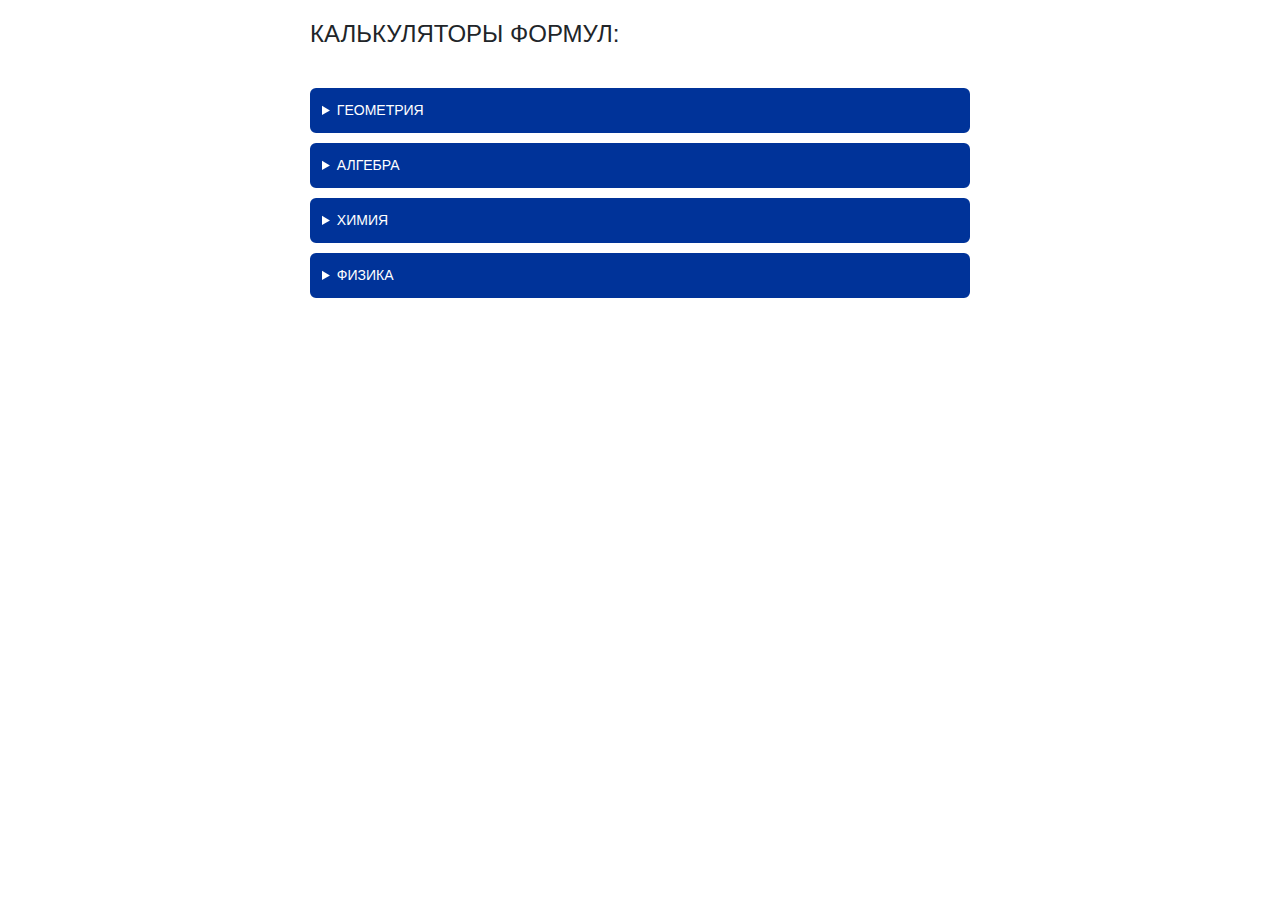
<file: index.html>
<!doctype html>
<html lang="ru">
  <head>
    <!-- Required meta tags -->
    <meta charset="utf-8">
    <meta name="viewport" content="width=device-width, initial-scale=1, shrink-to-fit=no">

	<script src="https://code.jquery.com/jquery-3.6.3.min.js" integrity="sha256-pvPw+upLPUjgMXY0G+8O0xUf+/Im1MZjXxxgOcBQBXU=" crossorigin="anonymous"></script>

    <!-- Bootstrap CSS -->
    <link rel="stylesheet" href="https://cdn.jsdelivr.net/npm/bootstrap@4.4.1/dist/css/bootstrap.min.css" integrity="sha384-Vkoo8x4CGsO3+Hhxv8T/Q5PaXtkKtu6ug5TOeNV6gBiFeWPGFN9MuhOf23Q9Ifjh" crossorigin="anonymous">
    <link rel="stylesheet" href="style.css">

    <title>КАЛЬКУЛЯТОР ФОРМУЛ</title>
  </head>
  <body>

<h4>КАЛЬКУЛЯТОРЫ ФОРМУЛ:</h4>
<br/>

<details style="margin-top:10px;border: 2px solid #003399;border-radius:6px;">
	<summary style="background-color:#003399;color:white;padding:10px;">ГЕОМЕТРИЯ</summary>
	
			<details style="margin:10px;border: 2px solid #003300;border-radius:6px;">
				<summary style="background-color:#003300;color:white;padding:10px;">Теорема Пифагора</summary>
				<div style="margin:10px;">
					<img src="pifagor.png" width="300px"><br/>
					<a class="btn btn-primary" href="first.html">Найти 'a'</a>&nbsp;&nbsp;
					<a class="btn btn-success" href="second.html">Найти 'b'</a>&nbsp;&nbsp;
					<a class="btn btn-dark" href="third.html">Найти 'c'</a>
				</div>
			</details>
			
</details>

<details style="margin-top:10px;border: 2px solid #003399;border-radius:6px;">
	<summary style="background-color:#003399;color:white;padding:10px;">АЛГЕБРА</summary>
		<div style="margin:10px;">
			<a class="btn btn-primary" href="rk.html">Разность квадратов</a>&nbsp;&nbsp;a^2-b^2=(a-b)(a+b) <br/><br/>
			<a class="btn btn-success" href="sk.html">Сложение квадратов</a>&nbsp;&nbsp;a^2+b^2=(a+b)(a+b) <br/><br/>
			<a class="btn btn-dark" href="ks.html">Квадрат суммы</a>&nbsp;&nbsp;(a+b)^2 = a^2+2ab +b^2 <br/><br/>
			<a class="btn btn-danger" href="kr.html">Квадрат разности</a>&nbsp;&nbsp;(a-b)^2 = a^2-2ab +b^2
		</div>	
</details>

<details style="margin-top:10px;border: 2px solid #003399;border-radius:6px;">
	<summary style="background-color:#003399;color:white;padding:10px;">ХИМИЯ</summary>
	
		<div style="margin:10px;">
			Данные скоро появятся...
		</div>	
			
</details>

<details style="margin-top:10px;border: 2px solid #003399;border-radius:6px;">
	<summary style="background-color:#003399;color:white;padding:10px;">ФИЗИКА</summary>

		<div style="margin:10px;">
			Данные скоро появятся...
		</div>	
			
</details>


    <script src="https://code.jquery.com/jquery-3.4.1.slim.min.js" integrity="sha384-J6qa4849blE2+poT4WnyKhv5vZF5SrPo0iEjwBvKU7imGFAV0wwj1yYfoRSJoZ+n" crossorigin="anonymous"></script>
    <script src="https://cdn.jsdelivr.net/npm/popper.js@1.16.0/dist/umd/popper.min.js" integrity="sha384-Q6E9RHvbIyZFJoft+2mJbHaEWldlvI9IOYy5n3zV9zzTtmI3UksdQRVvoxMfooAo" crossorigin="anonymous"></script>
    <script src="https://cdn.jsdelivr.net/npm/bootstrap@4.4.1/dist/js/bootstrap.min.js" integrity="sha384-wfSDF2E50Y2D1uUdj0O3uMBJnjuUD4Ih7YwaYd1iqfktj0Uod8GCExl3Og8ifwB6" crossorigin="anonymous"></script>
  </body>
</html>
</file>
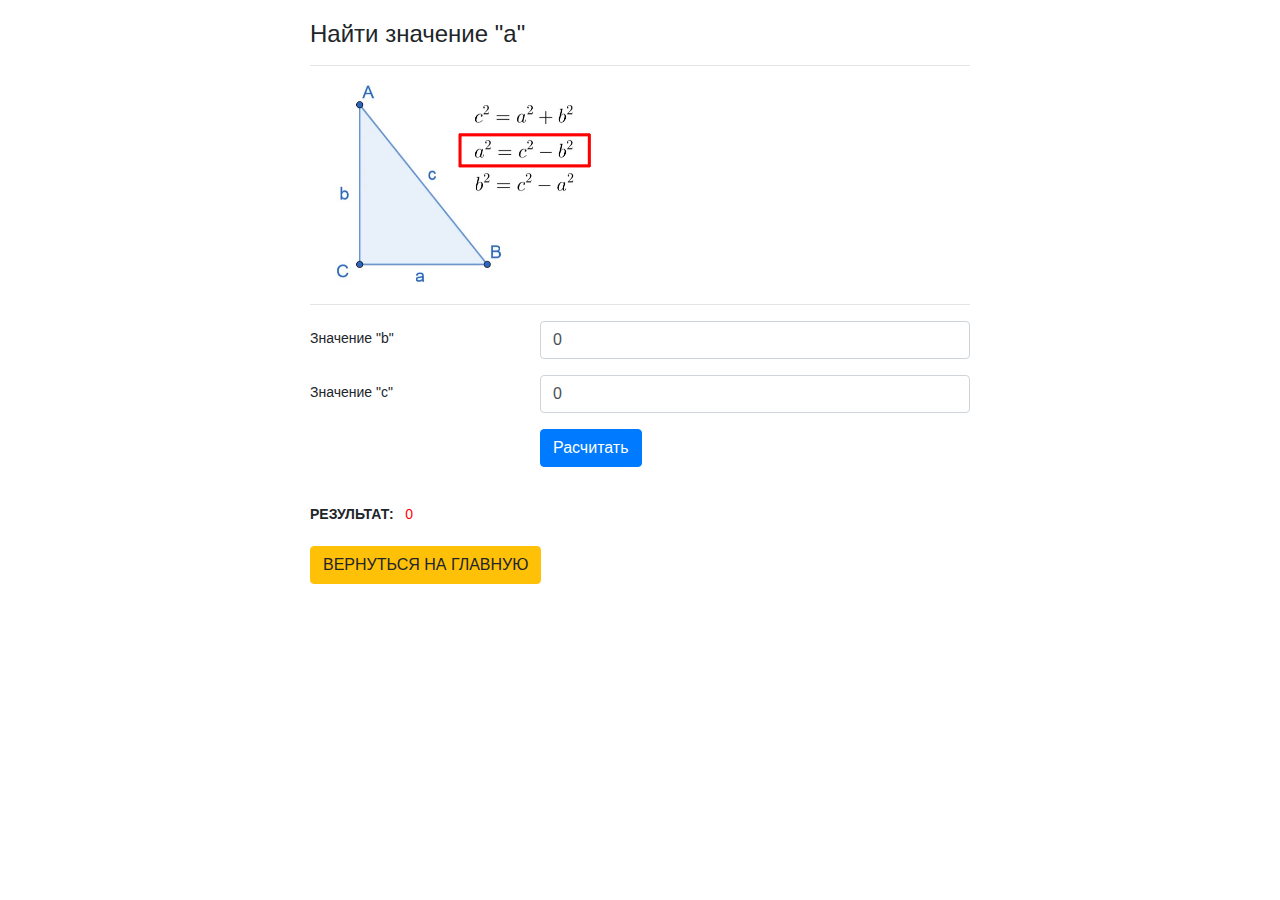
<file: first.html>
<!doctype html>
<html lang="ru">
  <head>
    <!-- Required meta tags -->
    <meta charset="utf-8">
    <meta name="viewport" content="width=device-width, initial-scale=1, shrink-to-fit=no">


	<script src="https://code.jquery.com/jquery-3.6.3.min.js" integrity="sha256-pvPw+upLPUjgMXY0G+8O0xUf+/Im1MZjXxxgOcBQBXU=" crossorigin="anonymous"></script>


    <!-- Bootstrap CSS -->
    <link rel="stylesheet" href="https://cdn.jsdelivr.net/npm/bootstrap@4.4.1/dist/css/bootstrap.min.css" integrity="sha384-Vkoo8x4CGsO3+Hhxv8T/Q5PaXtkKtu6ug5TOeNV6gBiFeWPGFN9MuhOf23Q9Ifjh" crossorigin="anonymous">
    <link rel="stylesheet" href="style.css">

    <title>Теорема Пифагора</title>
  </head>
  <body>



<h4>Найти значение "a"</h4>
<hr>
<img src="first.png" width="300px">
<hr>


  <div class="form-group row">
    <label for="first_b" class="col-4 col-form-label">Значение "b"</label> 
    <div class="col-8">
      <input value="0" id="first_b" name="first_b" type="number" required="required" class="form-control">
    </div>
  </div>
  <div class="form-group row">
    <label class="col-4 col-form-label" for="first_c">Значение "c"</label> 
    <div class="col-8">
      <input value="0" id="first_c" name="first_c" type="number" required="required" class="form-control">
    </div>
  </div> 
  <div class="form-group row">
    <div class="offset-4 col-8">
      <button onclick="Result()" name="submit" type="submit" class="btn btn-primary">Расчитать</button>
    </div>
  </div>


<br/>
<b>РЕЗУЛЬТАТ:</b>&nbsp;&nbsp;&nbsp;<span style="color: red;" id="result">0</span>
<br/>
<br/>
<a class="btn btn-warning" href="index.html">ВЕРНУТЬСЯ НА ГЛАВНУЮ</a>

<script>

function Result(){

var b = parseFloat( $("#first_b").val() );
var c = parseFloat( $("#first_c").val() );


	if(b > 0 && c > 0 && c > b){
		$("#result").html( Math.sqrt(Math.pow(c, 2) - Math.pow(b, 2)) );
		$("#result").css("color", "green");
	}
	else
	{
		$("#result").html( "Значения должны быть больше нуля, <u>а также <b>'c'</b> больше <b>'b'</b></u>" );
		$("#result").css("color", "red");
	}
}

</script>


    <script src="https://code.jquery.com/jquery-3.4.1.slim.min.js" integrity="sha384-J6qa4849blE2+poT4WnyKhv5vZF5SrPo0iEjwBvKU7imGFAV0wwj1yYfoRSJoZ+n" crossorigin="anonymous"></script>
    <script src="https://cdn.jsdelivr.net/npm/popper.js@1.16.0/dist/umd/popper.min.js" integrity="sha384-Q6E9RHvbIyZFJoft+2mJbHaEWldlvI9IOYy5n3zV9zzTtmI3UksdQRVvoxMfooAo" crossorigin="anonymous"></script>
    <script src="https://cdn.jsdelivr.net/npm/bootstrap@4.4.1/dist/js/bootstrap.min.js" integrity="sha384-wfSDF2E50Y2D1uUdj0O3uMBJnjuUD4Ih7YwaYd1iqfktj0Uod8GCExl3Og8ifwB6" crossorigin="anonymous"></script>
  </body>
</html>
</file>
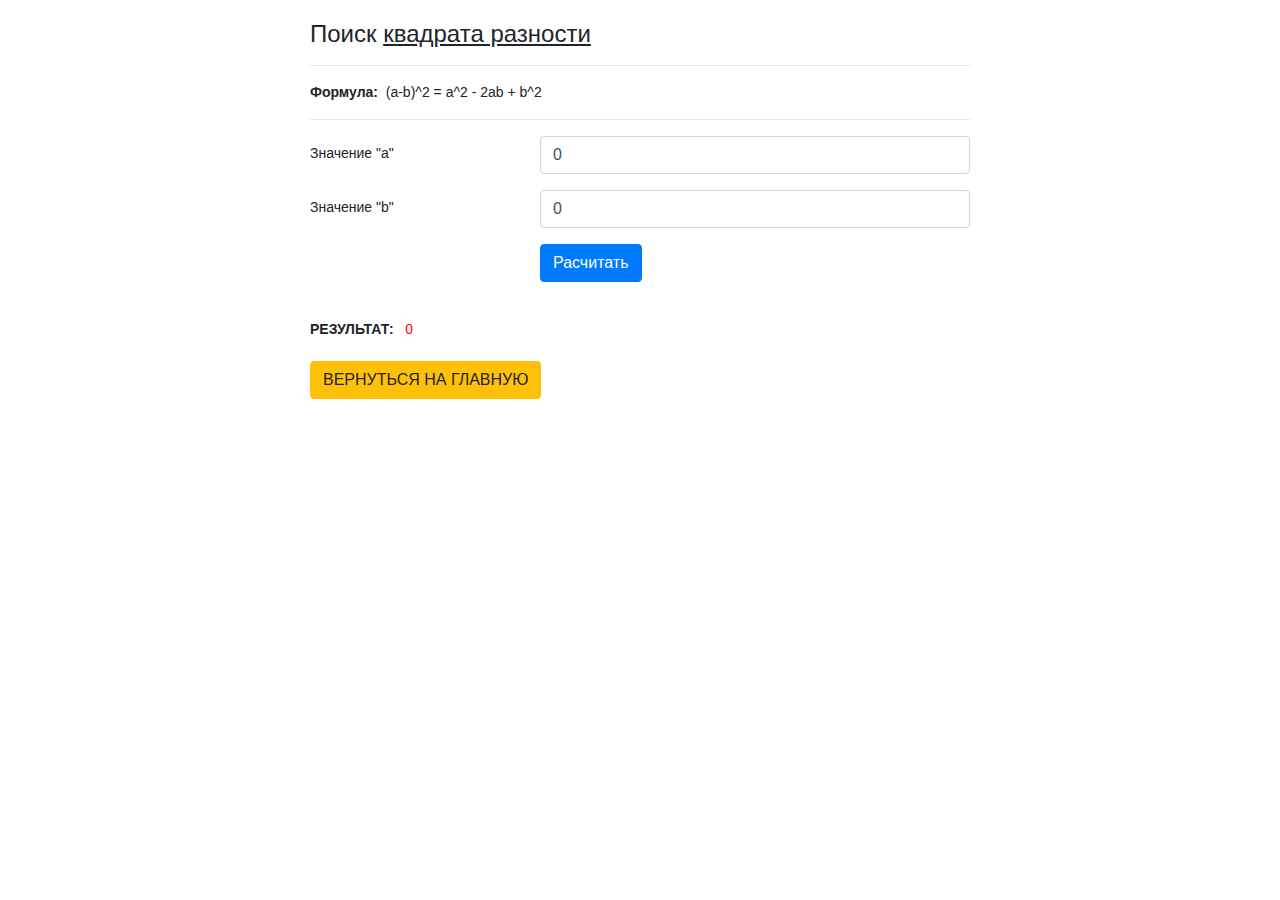
<file: kr.html>
<!doctype html>
<html lang="ru">
  <head>
    <!-- Required meta tags -->
    <meta charset="utf-8">
    <meta name="viewport" content="width=device-width, initial-scale=1, shrink-to-fit=no">


	<script src="https://code.jquery.com/jquery-3.6.3.min.js" integrity="sha256-pvPw+upLPUjgMXY0G+8O0xUf+/Im1MZjXxxgOcBQBXU=" crossorigin="anonymous"></script>


    <!-- Bootstrap CSS -->
    <link rel="stylesheet" href="https://cdn.jsdelivr.net/npm/bootstrap@4.4.1/dist/css/bootstrap.min.css" integrity="sha384-Vkoo8x4CGsO3+Hhxv8T/Q5PaXtkKtu6ug5TOeNV6gBiFeWPGFN9MuhOf23Q9Ifjh" crossorigin="anonymous">
    <link rel="stylesheet" href="style.css">

    <title>Теорема Пифагора</title>
  </head>
  <body>


<h4>Поиск <u>квадрата разности</u></h4>
<hr>
<b>Формула:</b>&nbsp;&nbsp;(a-b)^2 = a^2 - 2ab + b^2
<hr>


  <div class="form-group row">
    <label for="rk_a" class="col-4 col-form-label">Значение "a"</label> 
    <div class="col-8">
      <input value="0" id="rk_a" name="rk_a" type="number" required="required" class="form-control">
    </div>
  </div>
  <div class="form-group row">
    <label class="col-4 col-form-label" for="rk_b">Значение "b"</label> 
    <div class="col-8">
      <input value="0" id="rk_b" name="rk_b" type="number" required="required" class="form-control">
    </div>
  </div> 
  <div class="form-group row">
    <div class="offset-4 col-8">
      <button onclick="Result()" name="submit" type="submit" class="btn btn-primary">Расчитать</button>
    </div>
  </div>


<br/>
<b>РЕЗУЛЬТАТ:</b>&nbsp;&nbsp;&nbsp;<span style="color: red;" id="result">0</span>
<br/>
<br/>
<a class="btn btn-warning" href="index.html">ВЕРНУТЬСЯ НА ГЛАВНУЮ</a>

<script>

function Result(){

var a = parseFloat( $("#rk_a").val() );
var b = parseFloat( $("#rk_b").val() );
var res = Math.pow( (a - b), 2);


	if(a > 0 && b > 0)
	{
		$("#result").html("<b>" + res + "</b><br><br>(" + a + " - " + b + ")^2 = "+ a + "^2 - 2*"+ a + "*" + b + " + " + b +"^2 = <b>" + res + "</b>" );
		$("#result").css("color", "green");
	}
	else
	{
		$("#result").html( "Значения должны быть больше нуля..." );
		$("#result").css("color", "red");
	}
}

</script>


    <script src="https://code.jquery.com/jquery-3.4.1.slim.min.js" integrity="sha384-J6qa4849blE2+poT4WnyKhv5vZF5SrPo0iEjwBvKU7imGFAV0wwj1yYfoRSJoZ+n" crossorigin="anonymous"></script>
    <script src="https://cdn.jsdelivr.net/npm/popper.js@1.16.0/dist/umd/popper.min.js" integrity="sha384-Q6E9RHvbIyZFJoft+2mJbHaEWldlvI9IOYy5n3zV9zzTtmI3UksdQRVvoxMfooAo" crossorigin="anonymous"></script>
    <script src="https://cdn.jsdelivr.net/npm/bootstrap@4.4.1/dist/js/bootstrap.min.js" integrity="sha384-wfSDF2E50Y2D1uUdj0O3uMBJnjuUD4Ih7YwaYd1iqfktj0Uod8GCExl3Og8ifwB6" crossorigin="anonymous"></script>
  </body>
</html>
</file>
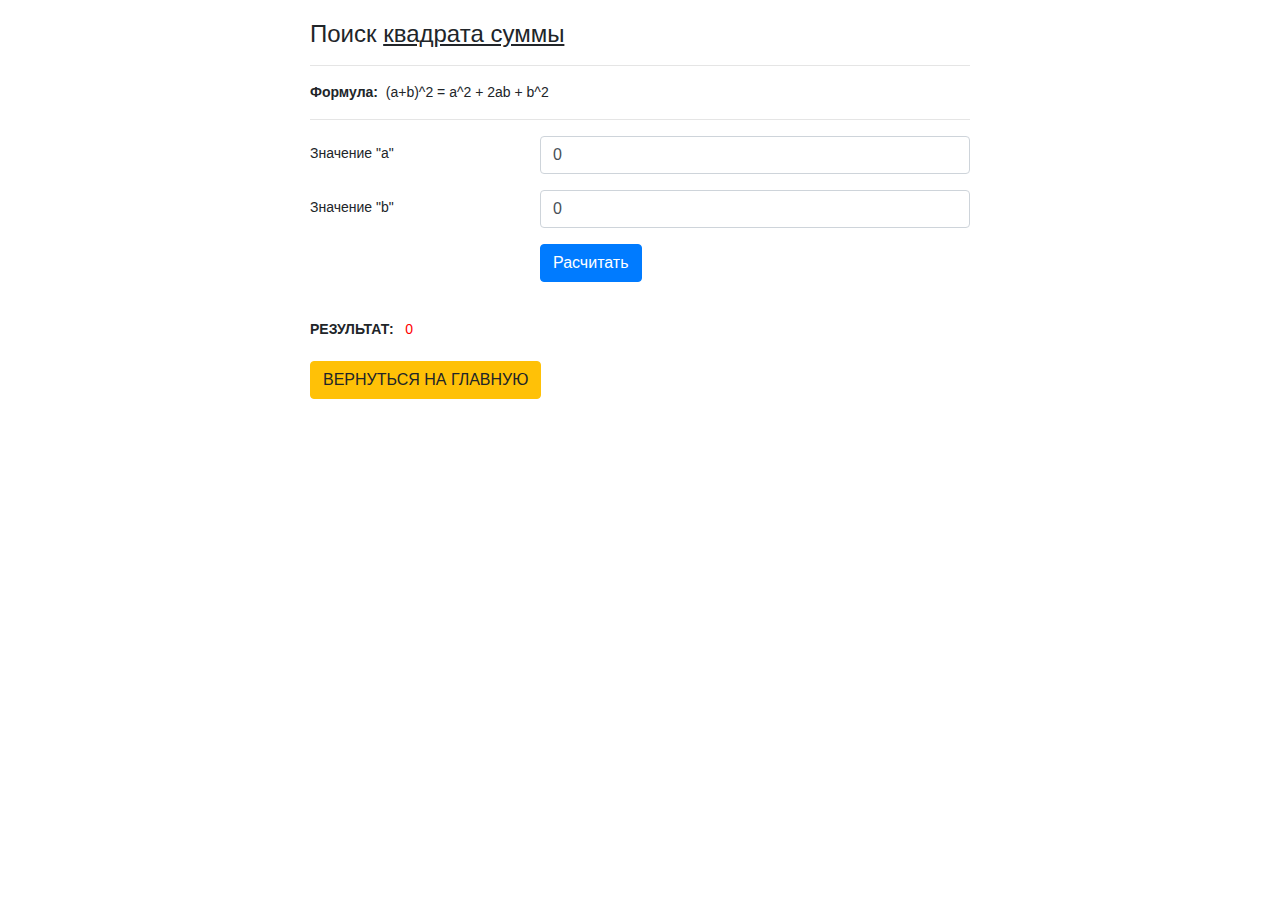
<file: ks.html>
<!doctype html>
<html lang="ru">
  <head>
    <!-- Required meta tags -->
    <meta charset="utf-8">
    <meta name="viewport" content="width=device-width, initial-scale=1, shrink-to-fit=no">


	<script src="https://code.jquery.com/jquery-3.6.3.min.js" integrity="sha256-pvPw+upLPUjgMXY0G+8O0xUf+/Im1MZjXxxgOcBQBXU=" crossorigin="anonymous"></script>


    <!-- Bootstrap CSS -->
    <link rel="stylesheet" href="https://cdn.jsdelivr.net/npm/bootstrap@4.4.1/dist/css/bootstrap.min.css" integrity="sha384-Vkoo8x4CGsO3+Hhxv8T/Q5PaXtkKtu6ug5TOeNV6gBiFeWPGFN9MuhOf23Q9Ifjh" crossorigin="anonymous">
    <link rel="stylesheet" href="style.css">

    <title>Теорема Пифагора</title>
  </head>
  <body>


<h4>Поиск <u>квадрата суммы</u></h4>
<hr>
<b>Формула:</b>&nbsp;&nbsp;(a+b)^2 = a^2 + 2ab + b^2
<hr>


  <div class="form-group row">
    <label for="rk_a" class="col-4 col-form-label">Значение "a"</label> 
    <div class="col-8">
      <input value="0" id="rk_a" name="rk_a" type="number" required="required" class="form-control">
    </div>
  </div>
  <div class="form-group row">
    <label class="col-4 col-form-label" for="rk_b">Значение "b"</label> 
    <div class="col-8">
      <input value="0" id="rk_b" name="rk_b" type="number" required="required" class="form-control">
    </div>
  </div> 
  <div class="form-group row">
    <div class="offset-4 col-8">
      <button onclick="Result()" name="submit" type="submit" class="btn btn-primary">Расчитать</button>
    </div>
  </div>


<br/>
<b>РЕЗУЛЬТАТ:</b>&nbsp;&nbsp;&nbsp;<span style="color: red;" id="result">0</span>
<br/>
<br/>
<a class="btn btn-warning" href="index.html">ВЕРНУТЬСЯ НА ГЛАВНУЮ</a>

<script>

function Result(){

var a = parseFloat( $("#rk_a").val() );
var b = parseFloat( $("#rk_b").val() );
var res = Math.pow( (a + b), 2);


	if(a > 0 && b > 0)
	{
		$("#result").html("<b>" + res + "</b><br><br>(" + a + " + " + b + ")^2 = "+ a + "^2 + 2*"+ a + "*" + b + " + " + b +"^2 = <b>" + res + "</b>" );
		$("#result").css("color", "green");
	}
	else
	{
		$("#result").html( "Значения должны быть больше нуля..." );
		$("#result").css("color", "red");
	}
}

</script>


    <script src="https://code.jquery.com/jquery-3.4.1.slim.min.js" integrity="sha384-J6qa4849blE2+poT4WnyKhv5vZF5SrPo0iEjwBvKU7imGFAV0wwj1yYfoRSJoZ+n" crossorigin="anonymous"></script>
    <script src="https://cdn.jsdelivr.net/npm/popper.js@1.16.0/dist/umd/popper.min.js" integrity="sha384-Q6E9RHvbIyZFJoft+2mJbHaEWldlvI9IOYy5n3zV9zzTtmI3UksdQRVvoxMfooAo" crossorigin="anonymous"></script>
    <script src="https://cdn.jsdelivr.net/npm/bootstrap@4.4.1/dist/js/bootstrap.min.js" integrity="sha384-wfSDF2E50Y2D1uUdj0O3uMBJnjuUD4Ih7YwaYd1iqfktj0Uod8GCExl3Og8ifwB6" crossorigin="anonymous"></script>
  </body>
</html>
</file>
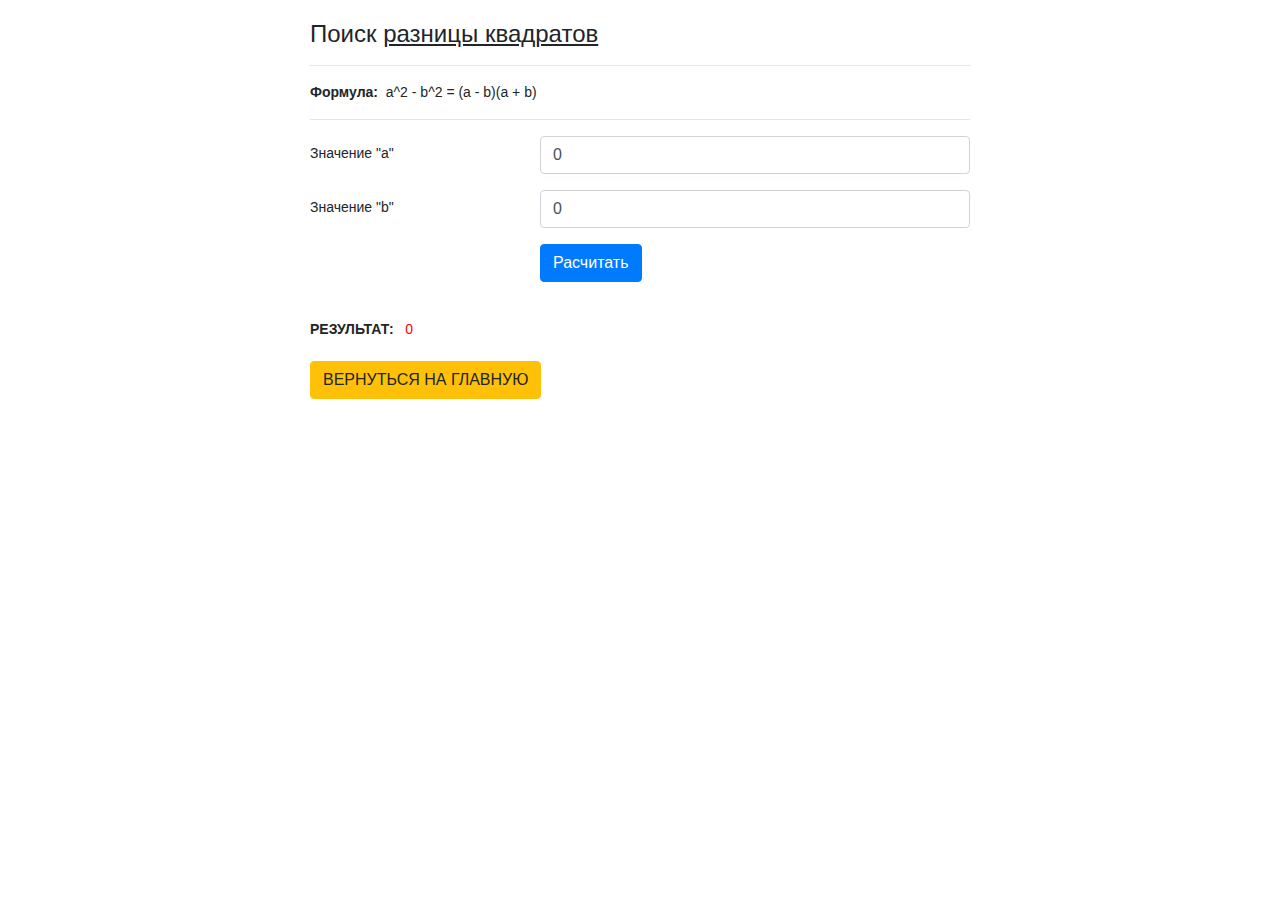
<file: rk.html>
<!doctype html>
<html lang="ru">
  <head>
    <!-- Required meta tags -->
    <meta charset="utf-8">
    <meta name="viewport" content="width=device-width, initial-scale=1, shrink-to-fit=no">


	<script src="https://code.jquery.com/jquery-3.6.3.min.js" integrity="sha256-pvPw+upLPUjgMXY0G+8O0xUf+/Im1MZjXxxgOcBQBXU=" crossorigin="anonymous"></script>


    <!-- Bootstrap CSS -->
    <link rel="stylesheet" href="https://cdn.jsdelivr.net/npm/bootstrap@4.4.1/dist/css/bootstrap.min.css" integrity="sha384-Vkoo8x4CGsO3+Hhxv8T/Q5PaXtkKtu6ug5TOeNV6gBiFeWPGFN9MuhOf23Q9Ifjh" crossorigin="anonymous">
    <link rel="stylesheet" href="style.css">

    <title>Теорема Пифагора</title>
  </head>
  <body>


<h4>Поиск <u>разницы квадратов</u></h4>
<hr>
<b>Формула:</b>&nbsp;&nbsp;a^2 - b^2 = (a - b)(a + b)
<hr>


  <div class="form-group row">
    <label for="rk_a" class="col-4 col-form-label">Значение "a"</label> 
    <div class="col-8">
      <input value="0" id="rk_a" name="rk_a" type="number" required="required" class="form-control">
    </div>
  </div>
  <div class="form-group row">
    <label class="col-4 col-form-label" for="rk_b">Значение "b"</label> 
    <div class="col-8">
      <input value="0" id="rk_b" name="rk_b" type="number" required="required" class="form-control">
    </div>
  </div> 
  <div class="form-group row">
    <div class="offset-4 col-8">
      <button onclick="Result()" name="submit" type="submit" class="btn btn-primary">Расчитать</button>
    </div>
  </div>


<br/>
<b>РЕЗУЛЬТАТ:</b>&nbsp;&nbsp;&nbsp;<span style="color: red;" id="result">0</span>
<br/>
<br/>
<a class="btn btn-warning" href="index.html">ВЕРНУТЬСЯ НА ГЛАВНУЮ</a>

<script>

function Result(){

var a = parseFloat( $("#rk_a").val() );
var b = parseFloat( $("#rk_b").val() );
var res = Math.pow(a, 2) - Math.pow(b, 2);

	if(a > 0 && b > 0){
		//$("#result").html( Math.sqrt(Math.pow(a, 2) + Math.pow(b, 2)) );         a^2-b^2=(a-b)(a+b)
		$("#result").html("<b>" + res + "</b><br><br>" + a + "^2 - " + b + "^2 = ("+ a + " - " + b + ")(" + a + " + " + b +") = <b>" + res + "</b>" );
		$("#result").css("color", "green");
	}
	else
	{
		$("#result").html( "Значения должны быть больше нуля..." );
		$("#result").css("color", "red");
	}
}

</script>


    <script src="https://code.jquery.com/jquery-3.4.1.slim.min.js" integrity="sha384-J6qa4849blE2+poT4WnyKhv5vZF5SrPo0iEjwBvKU7imGFAV0wwj1yYfoRSJoZ+n" crossorigin="anonymous"></script>
    <script src="https://cdn.jsdelivr.net/npm/popper.js@1.16.0/dist/umd/popper.min.js" integrity="sha384-Q6E9RHvbIyZFJoft+2mJbHaEWldlvI9IOYy5n3zV9zzTtmI3UksdQRVvoxMfooAo" crossorigin="anonymous"></script>
    <script src="https://cdn.jsdelivr.net/npm/bootstrap@4.4.1/dist/js/bootstrap.min.js" integrity="sha384-wfSDF2E50Y2D1uUdj0O3uMBJnjuUD4Ih7YwaYd1iqfktj0Uod8GCExl3Og8ifwB6" crossorigin="anonymous"></script>
  </body>
</html>
</file>
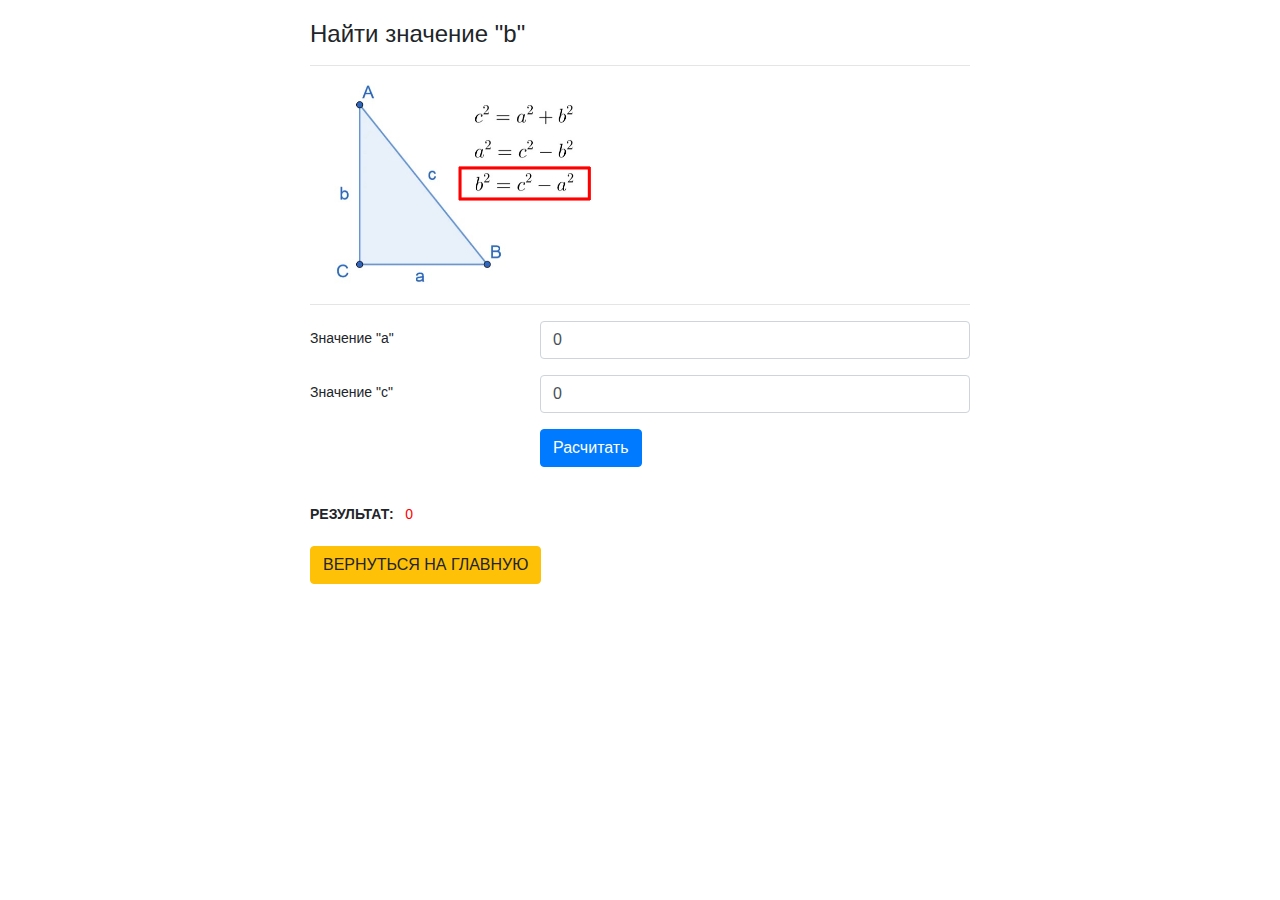
<file: second.html>
<!doctype html>
<html lang="ru">
  <head>
    <!-- Required meta tags -->
    <meta charset="utf-8">
    <meta name="viewport" content="width=device-width, initial-scale=1, shrink-to-fit=no">


	<script src="https://code.jquery.com/jquery-3.6.3.min.js" integrity="sha256-pvPw+upLPUjgMXY0G+8O0xUf+/Im1MZjXxxgOcBQBXU=" crossorigin="anonymous"></script>


    <!-- Bootstrap CSS -->
    <link rel="stylesheet" href="https://cdn.jsdelivr.net/npm/bootstrap@4.4.1/dist/css/bootstrap.min.css" integrity="sha384-Vkoo8x4CGsO3+Hhxv8T/Q5PaXtkKtu6ug5TOeNV6gBiFeWPGFN9MuhOf23Q9Ifjh" crossorigin="anonymous">
    <link rel="stylesheet" href="style.css">

    <title>Теорема Пифагора</title>
  </head>
  <body>



<h4>Найти значение "b"</h4>
<hr>
<img src="second.png" width="300px">
<hr>


  <div class="form-group row">
    <label for="second_a" class="col-4 col-form-label">Значение "a"</label> 
    <div class="col-8">
      <input value="0" id="second_a" name="second_a" type="number" required="required" class="form-control">
    </div>
  </div>
  <div class="form-group row">
    <label class="col-4 col-form-label" for="second_c">Значение "c"</label> 
    <div class="col-8">
      <input value="0" id="second_c" name="second_c" type="number" required="required" class="form-control">
    </div>
  </div> 
  <div class="form-group row">
    <div class="offset-4 col-8">
      <button onclick="Result()" name="submit" type="submit" class="btn btn-primary">Расчитать</button>
    </div>
  </div>


<br/>
<b>РЕЗУЛЬТАТ:</b>&nbsp;&nbsp;&nbsp;<span style="color: red;" id="result">0</span>
<br/>
<br/>
<a class="btn btn-warning" href="index.html">ВЕРНУТЬСЯ НА ГЛАВНУЮ</a>

<script>

function Result(){

var a = parseFloat( $("#second_a").val() );
var c = parseFloat( $("#second_c").val() );


	if(a > 0 && c > 0 && c > a){
		$("#result").html( Math.sqrt(Math.pow(c, 2) - Math.pow(a, 2)) );
		$("#result").css("color", "green");
	}
	else
	{
		$("#result").html( "Значения должны быть больше нуля, <u>а также <b>'c'</b> больше <b>'a'</b></u>" );
		$("#result").css("color", "red");
	}
}

</script>


    <script src="https://code.jquery.com/jquery-3.4.1.slim.min.js" integrity="sha384-J6qa4849blE2+poT4WnyKhv5vZF5SrPo0iEjwBvKU7imGFAV0wwj1yYfoRSJoZ+n" crossorigin="anonymous"></script>
    <script src="https://cdn.jsdelivr.net/npm/popper.js@1.16.0/dist/umd/popper.min.js" integrity="sha384-Q6E9RHvbIyZFJoft+2mJbHaEWldlvI9IOYy5n3zV9zzTtmI3UksdQRVvoxMfooAo" crossorigin="anonymous"></script>
    <script src="https://cdn.jsdelivr.net/npm/bootstrap@4.4.1/dist/js/bootstrap.min.js" integrity="sha384-wfSDF2E50Y2D1uUdj0O3uMBJnjuUD4Ih7YwaYd1iqfktj0Uod8GCExl3Og8ifwB6" crossorigin="anonymous"></script>
  </body>
</html>
</file>
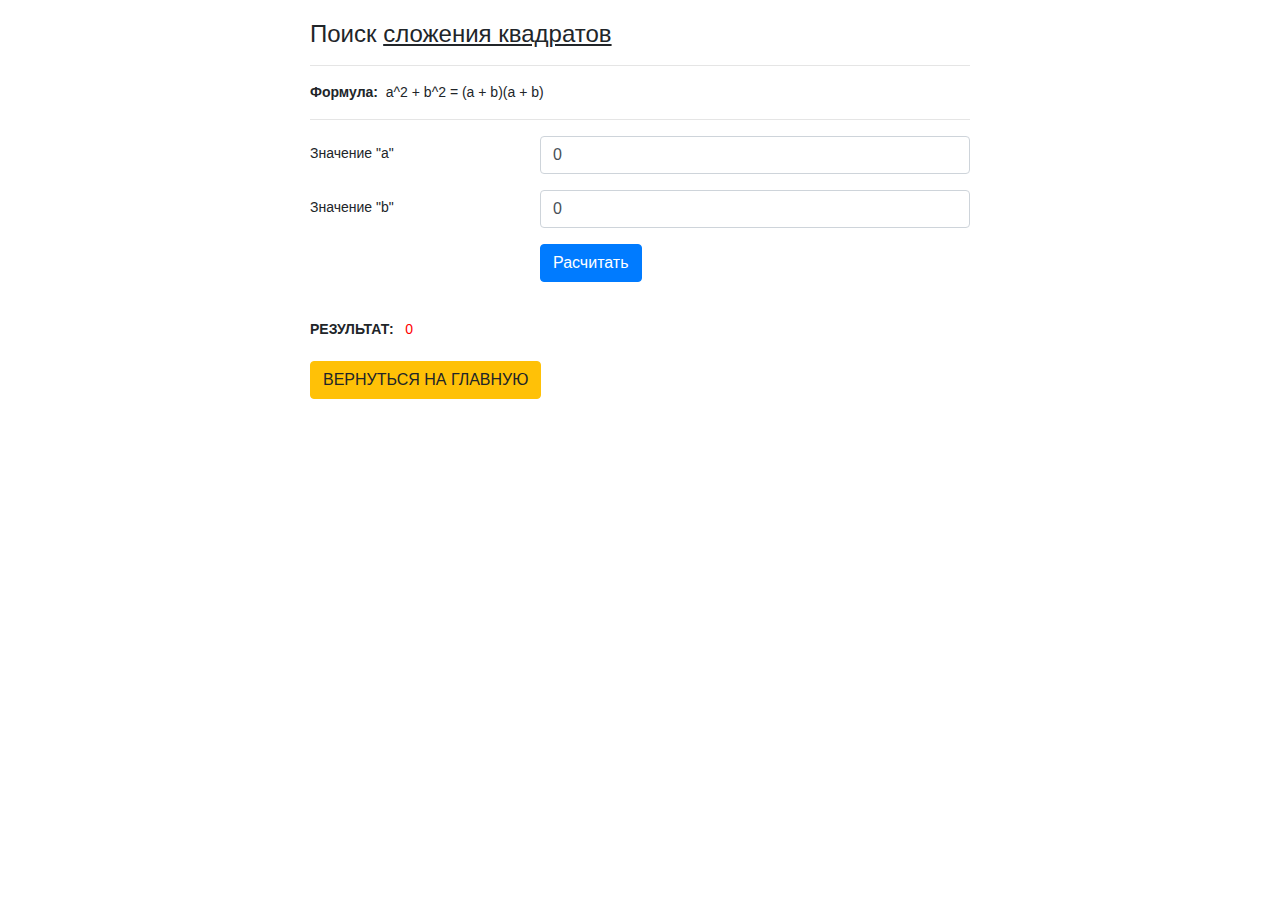
<file: sk.html>
<!doctype html>
<html lang="ru">
  <head>
    <!-- Required meta tags -->
    <meta charset="utf-8">
    <meta name="viewport" content="width=device-width, initial-scale=1, shrink-to-fit=no">


	<script src="https://code.jquery.com/jquery-3.6.3.min.js" integrity="sha256-pvPw+upLPUjgMXY0G+8O0xUf+/Im1MZjXxxgOcBQBXU=" crossorigin="anonymous"></script>


    <!-- Bootstrap CSS -->
    <link rel="stylesheet" href="https://cdn.jsdelivr.net/npm/bootstrap@4.4.1/dist/css/bootstrap.min.css" integrity="sha384-Vkoo8x4CGsO3+Hhxv8T/Q5PaXtkKtu6ug5TOeNV6gBiFeWPGFN9MuhOf23Q9Ifjh" crossorigin="anonymous">
    <link rel="stylesheet" href="style.css">

    <title>Теорема Пифагора</title>
  </head>
  <body>


<h4>Поиск <u>сложения квадратов</u></h4>
<hr>
<b>Формула:</b>&nbsp;&nbsp;a^2 + b^2 = (a + b)(a + b)
<hr>


  <div class="form-group row">
    <label for="rk_a" class="col-4 col-form-label">Значение "a"</label> 
    <div class="col-8">
      <input value="0" id="rk_a" name="rk_a" type="number" required="required" class="form-control">
    </div>
  </div>
  <div class="form-group row">
    <label class="col-4 col-form-label" for="rk_b">Значение "b"</label> 
    <div class="col-8">
      <input value="0" id="rk_b" name="rk_b" type="number" required="required" class="form-control">
    </div>
  </div> 
  <div class="form-group row">
    <div class="offset-4 col-8">
      <button onclick="Result()" name="submit" type="submit" class="btn btn-primary">Расчитать</button>
    </div>
  </div>


<br/>
<b>РЕЗУЛЬТАТ:</b>&nbsp;&nbsp;&nbsp;<span style="color: red;" id="result">0</span>
<br/>
<br/>
<a class="btn btn-warning" href="index.html">ВЕРНУТЬСЯ НА ГЛАВНУЮ</a>

<script>

function Result(){

var a = parseFloat( $("#rk_a").val() );
var b = parseFloat( $("#rk_b").val() );
var res = Math.pow(a, 2) + Math.pow(b, 2);

	if(a > 0 && b > 0){
		$("#result").html("<b>" + res + "</b><br><br>" + a + "^2 + " + b + "^2 = ("+ a + " + " + b + ")(" + a + " + " + b +") = <b>" + res + "</b>" );
		$("#result").css("color", "green");
	}
	else
	{
		$("#result").html( "Значения должны быть больше нуля..." );
		$("#result").css("color", "red");
	}
}

</script>


    <script src="https://code.jquery.com/jquery-3.4.1.slim.min.js" integrity="sha384-J6qa4849blE2+poT4WnyKhv5vZF5SrPo0iEjwBvKU7imGFAV0wwj1yYfoRSJoZ+n" crossorigin="anonymous"></script>
    <script src="https://cdn.jsdelivr.net/npm/popper.js@1.16.0/dist/umd/popper.min.js" integrity="sha384-Q6E9RHvbIyZFJoft+2mJbHaEWldlvI9IOYy5n3zV9zzTtmI3UksdQRVvoxMfooAo" crossorigin="anonymous"></script>
    <script src="https://cdn.jsdelivr.net/npm/bootstrap@4.4.1/dist/js/bootstrap.min.js" integrity="sha384-wfSDF2E50Y2D1uUdj0O3uMBJnjuUD4Ih7YwaYd1iqfktj0Uod8GCExl3Og8ifwB6" crossorigin="anonymous"></script>
  </body>
</html>
</file>
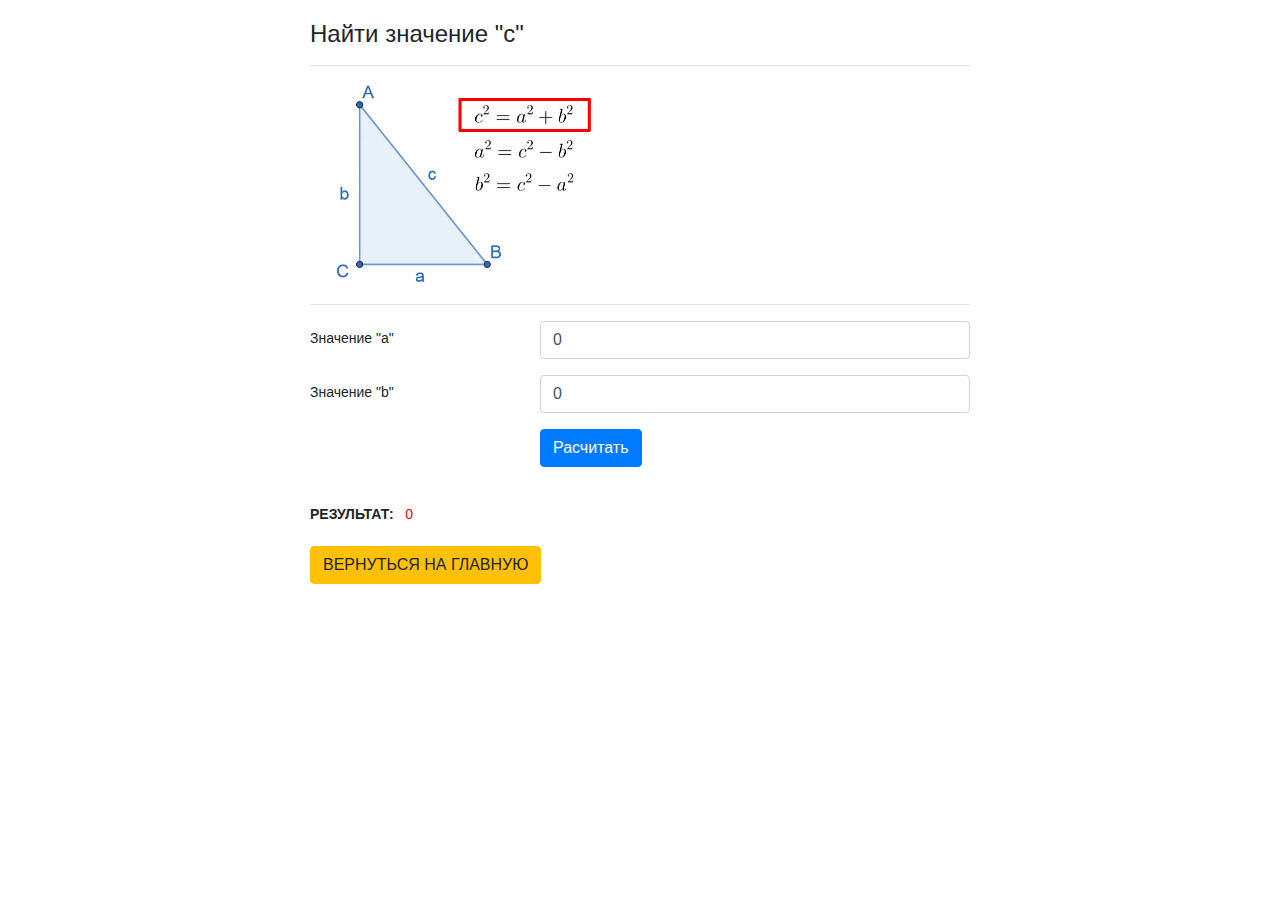
<file: third.html>
<!doctype html>
<html lang="ru">
  <head>
    <!-- Required meta tags -->
    <meta charset="utf-8">
    <meta name="viewport" content="width=device-width, initial-scale=1, shrink-to-fit=no">


	<script src="https://code.jquery.com/jquery-3.6.3.min.js" integrity="sha256-pvPw+upLPUjgMXY0G+8O0xUf+/Im1MZjXxxgOcBQBXU=" crossorigin="anonymous"></script>


    <!-- Bootstrap CSS -->
    <link rel="stylesheet" href="https://cdn.jsdelivr.net/npm/bootstrap@4.4.1/dist/css/bootstrap.min.css" integrity="sha384-Vkoo8x4CGsO3+Hhxv8T/Q5PaXtkKtu6ug5TOeNV6gBiFeWPGFN9MuhOf23Q9Ifjh" crossorigin="anonymous">
    <link rel="stylesheet" href="style.css">

    <title>Теорема Пифагора</title>
  </head>
  <body>



<h4>Найти значение "c"</h4>
<hr>
<img src="third.png" width="300px">
<hr>


  <div class="form-group row">
    <label for="third_a" class="col-4 col-form-label">Значение "a"</label> 
    <div class="col-8">
      <input value="0" id="third_a" name="third_a" type="number" required="required" class="form-control">
    </div>
  </div>
  <div class="form-group row">
    <label class="col-4 col-form-label" for="third_b">Значение "b"</label> 
    <div class="col-8">
      <input value="0" id="third_b" name="third_b" type="number" required="required" class="form-control">
    </div>
  </div> 
  <div class="form-group row">
    <div class="offset-4 col-8">
      <button onclick="Result()" name="submit" type="submit" class="btn btn-primary">Расчитать</button>
    </div>
  </div>


<br/>
<b>РЕЗУЛЬТАТ:</b>&nbsp;&nbsp;&nbsp;<span style="color: red;" id="result">0</span>
<br/>
<br/>
<a class="btn btn-warning" href="index.html">ВЕРНУТЬСЯ НА ГЛАВНУЮ</a>

<script>

function Result(){

var a = parseFloat( $("#third_a").val() );
var b = parseFloat( $("#third_b").val() );


	if(a > 0 && b > 0){
		$("#result").html( Math.sqrt(Math.pow(a, 2) + Math.pow(b, 2)) );
		$("#result").css("color", "green");
	}
	else
	{
		$("#result").html( "Значения должны быть больше нуля..." );
		$("#result").css("color", "red");
	}
}

</script>


    <script src="https://code.jquery.com/jquery-3.4.1.slim.min.js" integrity="sha384-J6qa4849blE2+poT4WnyKhv5vZF5SrPo0iEjwBvKU7imGFAV0wwj1yYfoRSJoZ+n" crossorigin="anonymous"></script>
    <script src="https://cdn.jsdelivr.net/npm/popper.js@1.16.0/dist/umd/popper.min.js" integrity="sha384-Q6E9RHvbIyZFJoft+2mJbHaEWldlvI9IOYy5n3zV9zzTtmI3UksdQRVvoxMfooAo" crossorigin="anonymous"></script>
    <script src="https://cdn.jsdelivr.net/npm/bootstrap@4.4.1/dist/js/bootstrap.min.js" integrity="sha384-wfSDF2E50Y2D1uUdj0O3uMBJnjuUD4Ih7YwaYd1iqfktj0Uod8GCExl3Og8ifwB6" crossorigin="anonymous"></script>
  </body>
</html>
</file>
<file: style.css>
body{
	padding: 20px;
	margin: auto;
	max-width: 700px;
	font-size: 14px;
}
</file>
